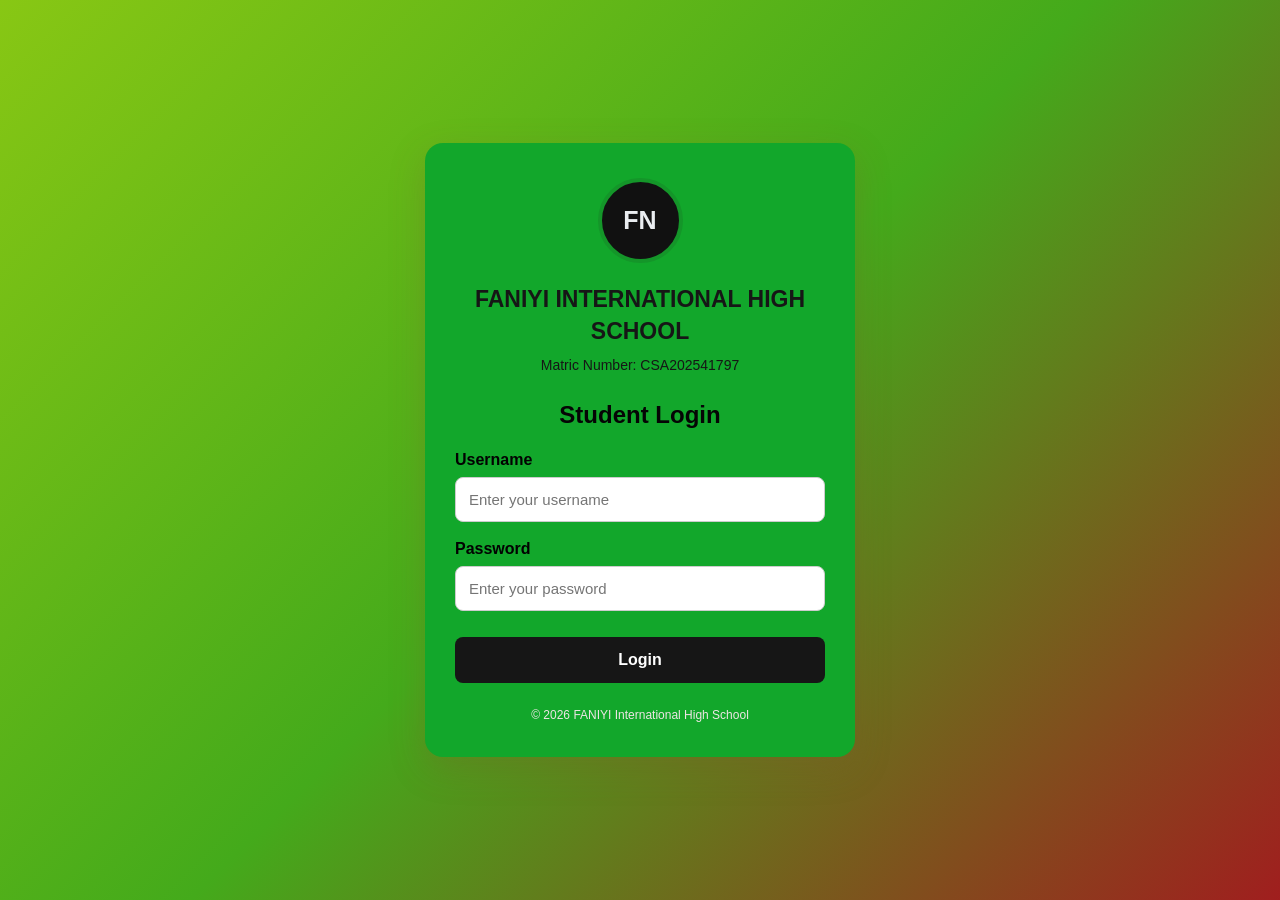
<file: index.html>
<!DOCTYPE html>
<html lang="en">
<head>
    <meta charset="UTF-8">
    <meta name="viewport" content="width=device-width, initial-scale=1.0">

    <title>FANIYI International High School</title>

    <link rel="stylesheet" href="style.css">
</head>

<body>

    <div class="login-container">

        <div class="school-logo">FN</div>

        <h1>FANIYI INTERNATIONAL HIGH SCHOOL</h1>

        <p class="matric">Matric Number: CSA202541797</p>

        <h2>Student Login</h2>

        <form id="loginForm">

            <div class="input-group">
                <label for="username">Username</label>
                <input
                    type="text"
                    id="username"
                    placeholder="Enter your username"
                    required
                >
            </div>

            <div class="input-group">
                <label for="password">Password</label>
                <input
                    type="password"
                    id="password"
                    placeholder="Enter your password"
                    required
                >
            </div>

            <button type="submit">Login</button>

        </form>

        <p class="footer">
            © 2026 FANIYI International High School
        </p>

    </div>

    <script>
        document.getElementById("loginForm").addEventListener("submit", function(event) {
            event.preventDefault();

            const username = document.getElementById("username").value.trim();
            const password = document.getElementById("password").value;

            if (username && password) {
                window.location.href = "./calculator.html";
            } else {
                alert("Please enter your username and password.");
            }
        });
    </script>

</body>
</html>
</file>
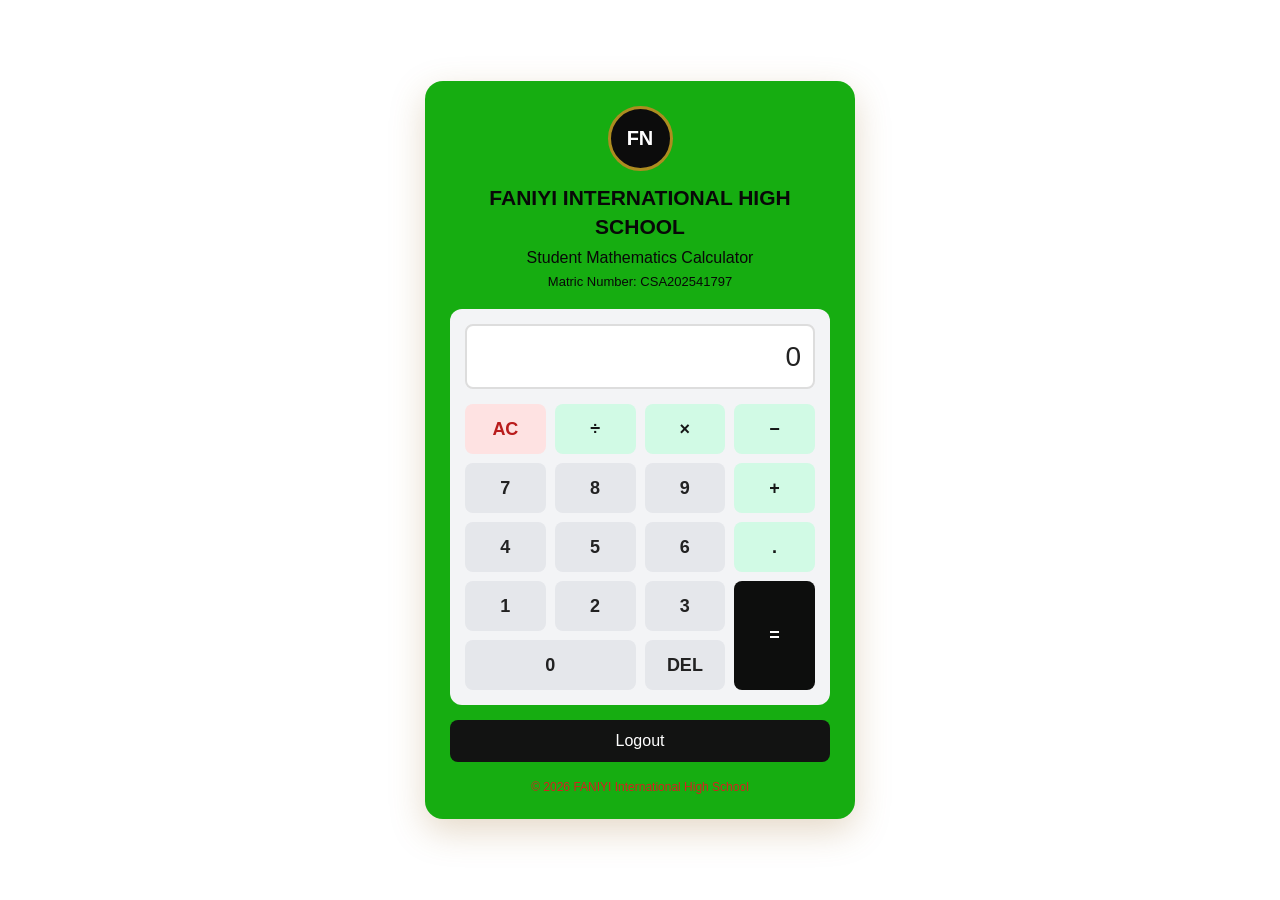
<file: calculator.html>
<!DOCTYPE html>
<html lang="en">
<head>
    <meta charset="UTF-8">
    <meta name="viewport" content="width=device-width, initial-scale=1.0">
    <title>Student Calculator - FANIYI International High School</title>
    <link rel="stylesheet" href="calculator.css">
</head>
<body>
    <div class="calculator-container">
        <header>
            <div class="school-logo">FN</div>
            <h1>FANIYI INTERNATIONAL HIGH SCHOOL</h1>
            <p>Student Mathematics Calculator</p>
            <p class="matric">Matric Number: CSA202541797</p>
        </header>

        <main class="calculator">
            <input type="text" id="display" value="0" readonly aria-label="Calculator display">

            <div class="buttons">
                <button class="clear" onclick="clearDisplay()">AC</button>
                <button class="operator" onclick="chooseOperator('/')">÷</button>
                <button class="operator" onclick="chooseOperator('*')">×</button>
                <button class="operator" onclick="chooseOperator('-')">−</button>

                <button onclick="appendNumber('7')">7</button>
                <button onclick="appendNumber('8')">8</button>
                <button onclick="appendNumber('9')">9</button>
                <button class="operator" onclick="chooseOperator('+')">+</button>

                <button onclick="appendNumber('4')">4</button>
                <button onclick="appendNumber('5')">5</button>
                <button onclick="appendNumber('6')">6</button>
                <button class="operator" onclick="appendNumber('.')">.</button>

                <button onclick="appendNumber('1')">1</button>
                <button onclick="appendNumber('2')">2</button>
                <button onclick="appendNumber('3')">3</button>
                <button class="equal" onclick="calculate()">=</button>

                <button class="zero" onclick="appendNumber('0')">0</button>
                <button onclick="deleteLast()">DEL</button>
            </div>
        </main>

        <button class="logout" onclick="logout()">Logout</button>
        <p class="footer">© 2026 FANIYI International High School</p>
    </div>

    <script src="calculator.js"></script>
</body>
</html>
</file>
<file: style.css>
* {
    box-sizing: border-box;
    margin: 0;
    padding: 0;
}

body {
    min-height: 100vh;
    display: flex;
    justify-content: center;
    align-items: center;
    padding: 25px;

    font-family: Arial, sans-serif;

    background: linear-gradient(
        135deg,
        #88c714,
        #44aa1b,
        #a01e1e
    );
}

.login-container {
    width: 100%;
    max-width: 430px;
    padding: 35px 30px;

    background: rgb(18, 167, 43);
    border-radius: 18px;
    text-align: center;

    box-shadow: 0 12px 35px rgba(133, 83, 42, 0.25);
}

.school-logo {
    width: 85px;
    height: 85px;
    margin: 0 auto 20px;

    display: flex;
    justify-content: center;
    align-items: center;

    border: 4px solid #149629;
    border-radius: 50%;

    background: #111111;
    color: rgb(234, 237, 240);

    font-size: 25px;
    font-weight: bold;
}

h1 {
    color: #161616;
    font-size: 23px;
    line-height: 1.4;
    margin-bottom: 10px;
}

.matric {
    color: #161616;
    font-size: 14px;
    margin-bottom: 28px;
}

h2 {
    color: #050505;
    margin-bottom: 22px;
}

.input-group {
    text-align: left;
    margin-bottom: 18px;
}

label {
    display: block;
    margin-bottom: 8px;
    color: #020202;
    font-weight: bold;
}

input {
    width: 100%;
    padding: 13px;
    border: 1px solid #ccc;
    border-radius: 8px;
    font-size: 15px;
    outline: none;
}

input:focus {
    border-color: #141414;
    box-shadow: 0 0 5px rgba(21, 128, 61, 0.25);
}

button {
    width: 100%;
    padding: 14px;
    margin-top: 8px;

    border: none;
    border-radius: 8px;

    background: #161616;
    color: white;

    font-size: 16px;
    font-weight: bold;
    cursor: pointer;

    transition: background 0.3s;
}

button:hover {
    background: #0f0f0f;
}

.footer {
    margin-top: 25px;
    color: #eee5e5;
    font-size: 12px;
}

@media (max-width: 480px) {
    .login-container {
        padding: 28px 20px;
    }

    h1 {
        font-size: 20px;
    }
}
</file>
<file: calculator.css>
* {
    box-sizing: border-box;
    margin: 0;
    padding: 0;
}

body {
    min-height: 100vh;
    display: flex;
    justify-content: center;
    align-items: center;
    padding: 20px;
    font-family: Arial, sans-serif;
    background: linear-gradient(135deg, #12d64d, #0c9e3d, S#19b153);
}

.calculator-container {
    width: 100%;
    max-width: 430px;
    padding: 25px;
    background: rgb(22, 173, 17);
    border-radius: 18px;
    text-align: center;
    box-shadow: 0 12px 35px rgba(153, 102, 35, 0.25);
}

.school-logo {
    width: 65px;
    height: 65px;
    margin: 0 auto 12px;
    display: flex;
    justify-content: center;
    align-items: center;
    border: 3px solid #ad8c20;
    border-radius: 50%;
    background: #0c0c0c;
    color: white;
    font-weight: bold;
    font-size: 20px;
}

h1 {
    color: #080808;
    font-size: 21px;
    line-height: 1.4;
    margin-bottom: 8px;
}

header p {
    color: #080808;
    margin-bottom: 7px;
}

.matric {
    font-size: 13px;
    margin-bottom: 20px;
}

.calculator {
    padding: 15px;
    background: #f3f4f6;
    border-radius: 12px;
}

#display {
    width: 100%;
    height: 65px;
    padding: 12px;
    margin-bottom: 15px;
    border: 2px solid #ddd;
    border-radius: 8px;
    background: #fff;
    text-align: right;
    font-size: 28px;
    color: #222;
}

.buttons {
    display: grid;
    grid-template-columns: repeat(4, 1fr);
    gap: 9px;
}

.buttons button {
    min-height: 50px;
    border: none;
    border-radius: 8px;
    background: #e5e7eb;
    color: #222;
    font-size: 18px;
    font-weight: bold;
    cursor: pointer;
}

.buttons button:hover {
    filter: brightness(0.94);
}

.buttons .operator {
    background: #d1fae5;
    color: #151616;
}

.buttons .clear {
    background: #fee2e2;
    color: #b91c1c;
}

.buttons .equal {
    background: #0d0e0d;
    color: white;
    grid-row: span 2;
}

.buttons .zero {
    grid-column: span 2;
}

.logout {
    width: 100%;
    margin-top: 15px;
    padding: 12px;
    border: none;
    border-radius: 8px;
    background: #121312;
    color: white;
    font-size: 16px;
    cursor: pointer;
}

.footer {
    margin-top: 18px;
    color: #d62020;
    font-size: 12px;
}

@media (max-width: 400px) {
    .calculator-container {
        padding: 18px;
    }

    h1 {
        font-size: 18px;
    }
}
</file>
